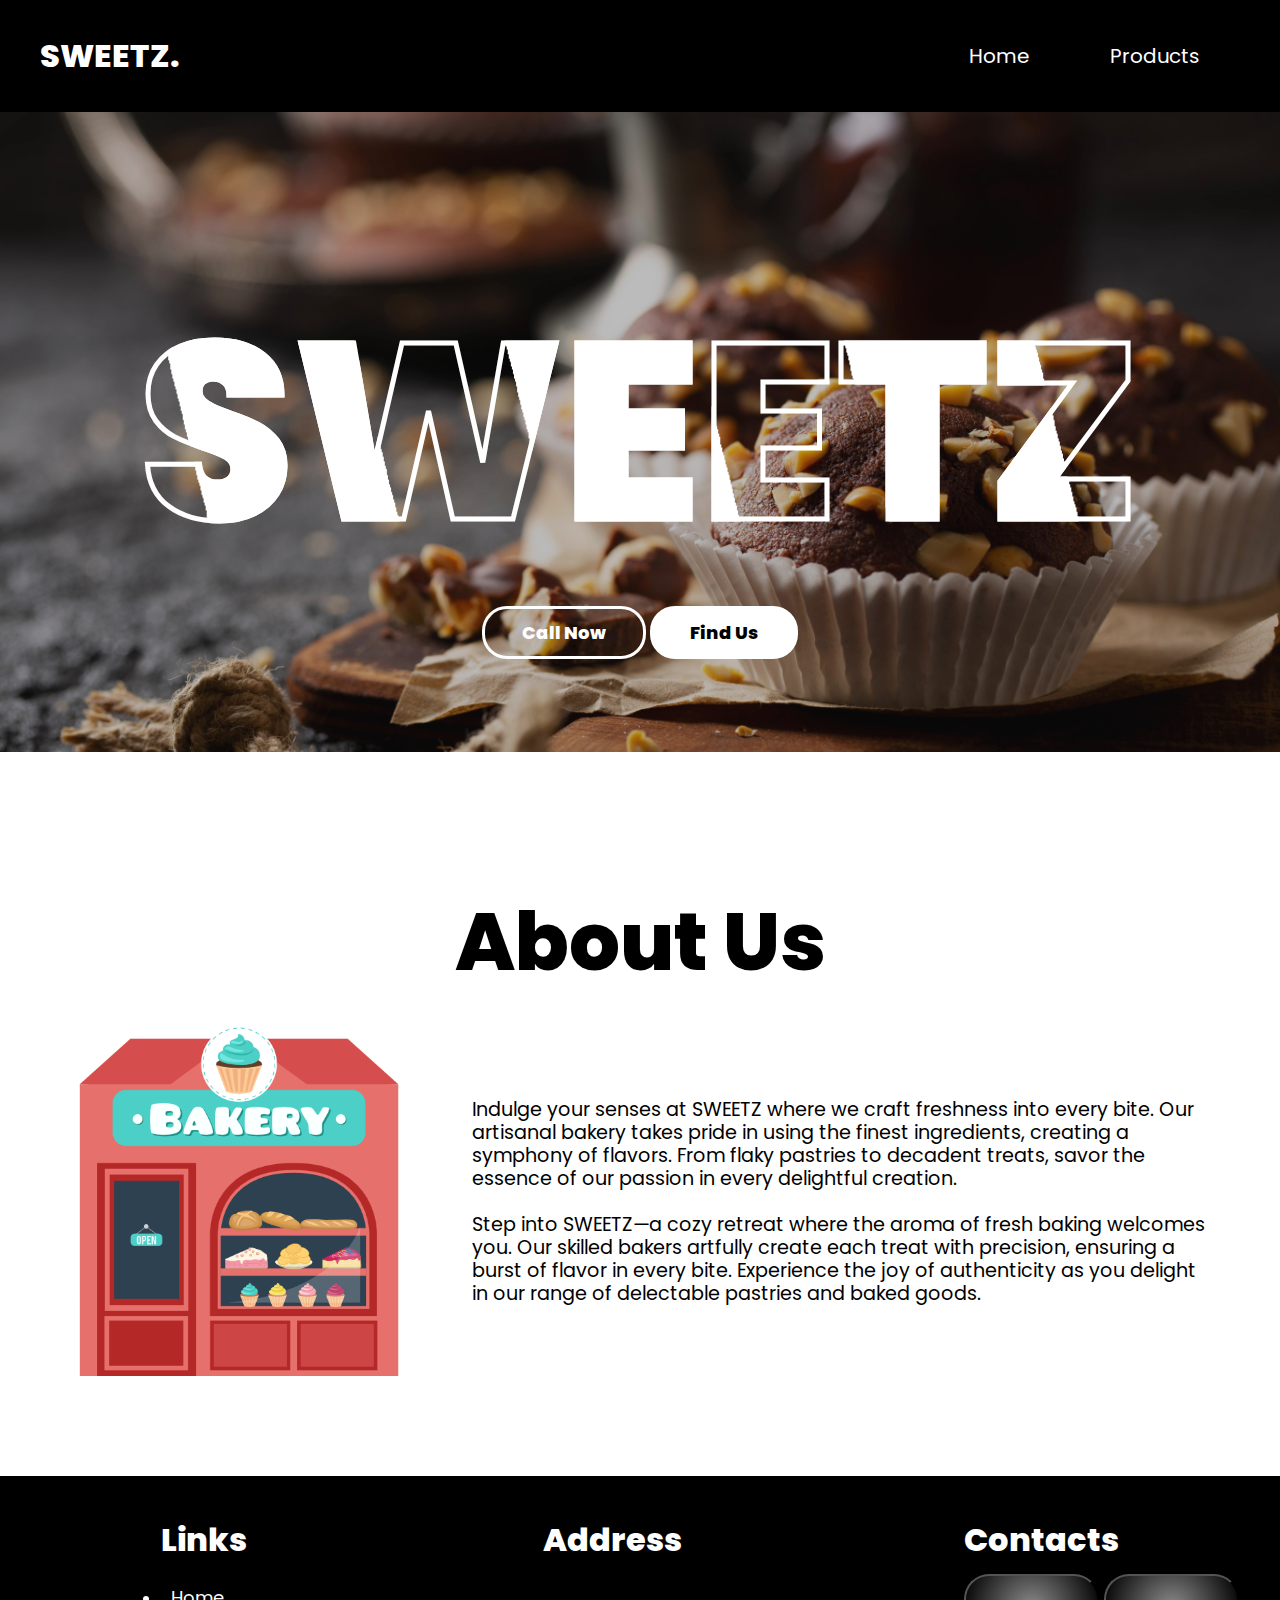
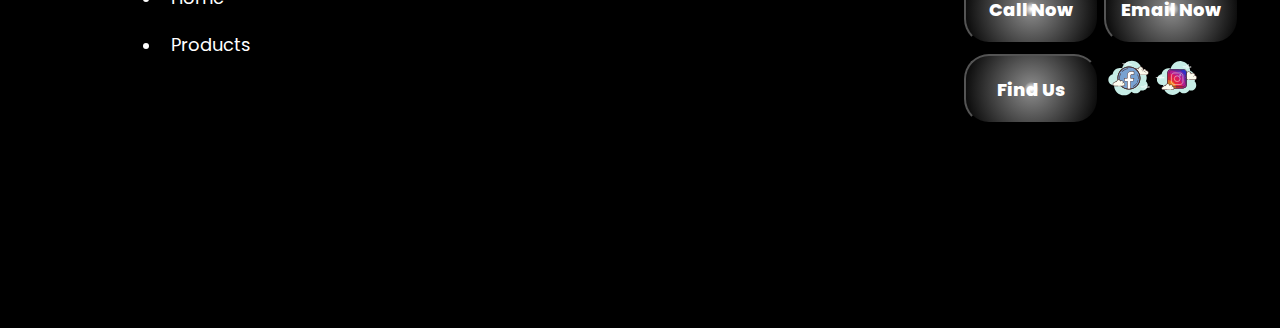
<file: index.html>
<!DOCTYPE html>
<html lang="en">
  <head>
    <meta charset="UTF-8" />
    <meta name="viewport" content="width=device-width, initial-scale=1.0" />
    <link rel="icon" type="image/png" href="./images/bakery.png" />
    <link rel="stylesheet" href="./css/index.css" />
    <link rel="preconnect" href="https://fonts.googleapis.com" />
    <link rel="preconnect" href="https://fonts.gstatic.com" crossorigin />
    <link
      href="https://fonts.googleapis.com/css2?family=Poppins:wght@100;200;300;400;500;600;700;800;900&display=swap"
      rel="stylesheet"
    />
    <script src="./js/index.js"></script>
    <title>SWEETZ</title>
  </head>
  <body class="min-width-2">
    <div class="all">
      <header class="heading min-width">
        <nav class="navbar">
          <h1 class="title"><a href="index.html" class="link">SWEETZ.</a></h1>
          <img class="menu-icon" src="./images/menu_icon.webp" alt="" />
          <ul class="nav-list">
            <li class="list-item">
              <a class="link nav-link" href="index.html">Home</a>
            </li>
            <li class="list-item">
              <a class="link nav-link" href="products.html">Products</a>
            </li>
          </ul>
        </nav>
      </header>
      <main class="min-width-2">
        <section class="hero-section min-width-2">
          <div class="hero-bg min-width-2">
            <div class="hero-content min-width-2">
              <h1 class="hero-text">SWEETZ</h1>
              <div class="hero-buttons">
                <a href="tel:+9779898989898" class="link hero-button b1"
                  >Call Now</a
                >
                <a
                  href="https://www.google.com/maps/place/Kirtipur+44600/@27.667897,85.273764,14z/data=!3m1!4b1!4m6!3m5!1s0x39eb1812d78377ef:0x8c37cded908543b!8m2!3d27.6630019!4d85.2774207!16zL20vMDRyX2My?sa=X&ved=2ahUKEwib_7_wlJmCAxUas1YBHc6WB8gQ8gF6BAgMEAA&ved=2ahUKEwib_7_wlJmCAxUas1YBHc6WB8gQ8gF6BAgSEAE&entry=tts"
                  class="link hero-button b2"
                  >Find Us</a
                >
              </div>
            </div>
            <img
              src="./images/heroSectionBackground.jpg"
              class="hero-image min-width-2"
              alt=""
            />
          </div>
        </section>
        <section class="about min-width-2">
          <h2 class="about-heading">About Us</h2>
          <div class="about-content">
            <img src="./images/bakery.png" class="about-image" />
            <div class="about-text">
              Indulge your senses at SWEETZ where we craft freshness into every
              bite. Our artisanal bakery takes pride in using the finest
              ingredients, creating a symphony of flavors. From flaky pastries
              to decadent treats, savor the essence of our passion in every
              delightful creation.
              <br /><br />
              Step into SWEETZ—a cozy retreat where the aroma of fresh baking
              welcomes you. Our skilled bakers artfully create each treat with
              precision, ensuring a burst of flavor in every bite. Experience
              the joy of authenticity as you delight in our range of delectable
              pastries and baked goods.
            </div>
          </div>
        </section>
      </main>
      <footer class="footer">
        <div class="links">
          <span class="footer-title">Links</span>
          <ul class="links-list">
            <li class="footer-list-item">
              <a class="footer-link" href="index.html">Home</a>
            </li>
            <li class="footer-list-item">
              <a class="footer-link" href="products.html">Products</a>
            </li>
          </ul>
        </div>

        <div class="address">
          <span class="footer-title">Address</span>
          <div class="address_footer">
            <iframe
              src="https://www.google.com/maps/embed?pb=!1m18!1m12!1m3!1d28268.78649608867!2d85.27376395!3d27.667897!2m3!1f0!2f0!3f0!3m2!1i1024!2i768!4f13.1!3m3!1m2!1s0x39eb1812d78377ef%3A0x8c37cded908543b!2sKirtipur%2044600!5e0!3m2!1sen!2snp!4v1698510563021!5m2!1sen!2snp"
              class="map"
              style="border: 0"
              allowfullscreen=""
              loading="lazy"
              referrerpolicy="no-referrer-when-downgrade"
            ></iframe>
          </div>
        </div>

        <div class="contacts">
          <span class="footer-title">Contacts</span>
          <a href="tel:+9779898989898" class="link" target="_blank"
            ><button class="contact-button">Call Now</button></a
          >
          <a href="mailto:sweetz@gmail.com" class="link" target="_blank"
            ><button class="contact-button email">Email Now</button></a
          >
          <a
            href="https://www.google.com/maps/place/Kirtipur+44600/@27.667897,85.273764,14z/data=!3m1!4b1!4m6!3m5!1s0x39eb1812d78377ef:0x8c37cded908543b!8m2!3d27.6630019!4d85.2774207!16zL20vMDRyX2My?sa=X&ved=2ahUKEwib_7_wlJmCAxUas1YBHc6WB8gQ8gF6BAgMEAA&ved=2ahUKEwib_7_wlJmCAxUas1YBHc6WB8gQ8gF6BAgSEAE&entry=tts"
            class="link"
            target="_blank"
            ><button class="contact-button find-us">Find Us</button></a
          >
          <a href="https://www.facebook.com" class="link" target="_blank"
            ><button class="contact-button social">Facebook</button></a
          >
          <a href="https://www.instagram.com" class="link" target="_blank"
            ><button class="contact-button social">Instagram</button></a
          >
          <div class="social-media">
            <button class="social-2 facebook">
              <a href="https://www.facebook.com" target="_blank">
                <img src="./images/facebook.svg" alt="" />
              </a>
            </button>
            <button class="social-2 instagram">
              <a href="https://www.instagram.com" target="_blank">
                <img src="./images/instagram.svg" alt="" />
              </a>
            </button>
          </div>
        </div>
      </footer>
    </div>

    <!-- Slider  -->
    <section class="slider">
      <img src="./images/close_icon.webp" alt="" class="close-icon" />
      <a href="index.html" class="link"
        ><span class="slider-option">Home</span></a
      >
      <a href="products.html" class="link"
        ><span class="slider-option">Products</span></a
      >
    </section>
  </body>
  <script>
    const menuIcon = document.querySelector(".menu-icon");
    const closeIcon = document.querySelector(".close-icon");
    const slider = document.querySelector(".slider");
    const all = document.querySelector(".all");
    const body = document.querySelector("body");

    menuIcon.addEventListener("click", () => {
      slider.classList.add("active");
      all.classList.add("inactive");
      console.log("clicked");
      closeIcon.classList.add("active");
      body.background.color = "black";
    });

    closeIcon.addEventListener("click", () => {
      slider.classList.remove("active");
      closeIcon.classList.remove("active");
      all.classList.remove("inactive");
    });
  </script>
</html>
</file>
<file: css/index.css>
/* general styles*/

* {
  margin: 0;
  padding: 0;
  box-sizing: border-box;
  font-family: "Poppins", sans-serif;
}

body {
  overflow-x: hidden;
  height: 100vh;
  width: 100vw;
}

.min-width {
  min-width: 300px;
}

.min-width-2 {
  min-width: 500px;
}

/* header section  */

.heading {
  background-color: black;
  color: white;
  position: fixed;
  width: 100%;
  height: 112px;
  z-index: 4;
}

.navbar {
  width: 100%;
  height: 100%;
  display: flex;
  flex-direction: row;
  justify-content: space-between;
  align-items: center;
  padding: 0px 2.5rem;
}

.menu-icon {
  width: 48px;
}

.title {
  font-size: 32px;
  font-weight: 800;
  cursor: pointer;
}

.nav-list {
  display: none;
}

.list-item {
  font-size: 20px;
  font-weight: 400;
  list-style: none;
  padding: 0rem 2.5rem;
  cursor: pointer;
}

.link {
  color: white;
  text-decoration: none;
}

.nav-link:hover {
  color: #fbd848;
}

/* main section  */

main {
  width: 100vw;
}

.hero-section {
  display: flex;
  justify-content: center;
  align-items: center;
  width: 100%;
  padding-top: 112px;
  z-index: -4;
}

.hero-bg {
  display: flex;
  justify-content: center;
  align-items: center;
  width: 100%;
  height: 640px;
  background-color: rgb(27, 27, 27);
}

.hero-content {
  width: 100%;
  display: flex;
  justify-content: center;
  align-items: center;
}

.hero-image {
  width: 100%;
  height: 640px;
  position: absolute;
  opacity: 0.7;
}

.hero-text {
  display: flex;
  flex-direction: column;
  align-items: center;
  font-weight: 800;
  font-size: 80px;
  -webkit-text-stroke: 5px white;
  -webkit-background-clip: text;
  -webkit-text-fill-color: transparent;
  background-clip: text;
  background-image: url(../images/animate.png);
  animation: animateHeroSectionBg 150s linear infinite;
  background-size: 900px 300px;
  z-index: 3;
}

.hero-buttons {
  position: absolute;
  display: flex;
  justify-content: center;
  align-items: center;
  gap: 0.2rem;
  margin-top: 200px;
}

@keyframes animateHeroSectionBg {
  100% {
    background-position: 15000px 0px;
  }
}

.hero-button {
  text-align: center;
  border-radius: 25px;
  border: 3px solid white;
  padding: 10px 37px;
  font-weight: 800;
  font-size: 18px;
  cursor: pointer;
  z-index: 3;
}

.b2 {
  background-color: white;
  color: black;
}

.about {
  width: 100%;
  margin-top: 130px;
  display: flex;
  flex-direction: column;
  align-items: center;
  justify-content: center;
  gap: 1.5rem;
  margin-bottom: 100px;
}

.about-heading {
  font-size: 50px;
  font-weight: 650;
}

.about-content {
  height: 100%;
  width: 95%;
  display: flex;
  align-items: center;
  justify-content: space-between;
  gap: 5%;
}

.about-text {
  font-size: x-small;
  line-height: 12px;
  height: 100%;
  display: flex;
  align-items: center;
}

.about-image {
  width: 200px;
}

/* footer section */

.footer {
  display: flex;
  width: 100%;
  flex-direction: column;
  justify-content: space-evenly;
  align-items: center;
  color: white;
  background-color: black;
  padding: 40px 10px;
  gap: 50px;
}

.footer-title {
  font-size: 32px;
  font-weight: 800;
}

.links {
  display: flex;
  flex-direction: column;
  gap: 10px;
}
.links-list {
  list-style-type: disc;
}

.footer-list-item {
  padding: 10px;
}

.footer-link {
  color: white;
  text-decoration: none;
  font-size: large;
}

.address {
  display: flex;
  flex-direction: column;
  justify-content: center;
  align-items: center;
  gap: 20px;
}
.address-footer {
  display: flex;
}

.map {
  width: 500px;
  height: 200px;
}

.contacts {
  display: flex;
  flex-direction: column;
  justify-content: center;
  align-items: center;
  gap: 10px;
}

.contact-button {
  width: 250px;
  height: 70px;
  padding: 10px 15px;
  font-size: 20px;
  font-weight: 500;
  border-radius: 25px;
  background: linear-gradient(
    to bottom,
    white,
    rgb(127, 127, 127) 10%,
    black 90%
  );
  color: white;
  box-shadow: inset;
}

.social-2 {
  display: none;
}

/* slider section  */

.slider {
  position: fixed;
  display: flex;
  height: 100%;
  width: 100%;
  top: 0;
  left: 100%;
  background: black;
  flex-direction: column;
  align-items: center;
  justify-content: center;
  z-index: 200;
  transition: all 500ms ease;
  overflow-y: hidden;
}

.slider.active {
  left: 0%;
}

.close-icon {
  position: absolute;
  width: 35px;
  top: 2rem;
  right: 2rem;
}

.slider-option {
  font-size: 40px;
  cursor: pointer;
}

/* responsive */

@media screen and (min-width: 400px) {
  .about-image {
    width: 230px;
  }

  .contact-button {
    width: 300px;
  }
}

@media screen and (min-width: 500px) {
  .about-text {
    line-height: 20px;
  }

  .contact-button {
    width: 400px;
  }

  .map {
    width: 100vw;
  }
}

@media screen and (min-width: 800px) {
  .about-image {
    width: 300px;
  }

  .about-text {
    font-size: small;
    line-height: 23px;
  }

  .about-content {
    width: 90%;
  }

  .about-heading {
    font-size: 80px;
    font-weight: 800;
  }

  .footer {
    flex-direction: row;
    width: 100%;
    align-items: start;
  }

  .map {
    width: 300px;
  }

  .contacts {
    align-items: start;
  }
  .contact-button {
    width: 135px;
    background: radial-gradient(
      circle at center,
      white 1%,
      rgb(127, 127, 127) 10%,
      black 99%
    );
    font-weight: 800;
    font-size: 18px;
  }

  .social {
    display: none;
  }

  .social-media {
    display: flex;
  }
  .social-2 {
    display: flex;
    flex-direction: row;
    background-color: black;
    border: none;
    position: relative;
    bottom: 20px;
  }
}
@media screen and (min-width: 1000px) {
  .menu-icon {
    display: none;
  }
  .nav-list {
    display: flex;
  }
  .facebook {
    position: relative;
    left: 140px;
    bottom: 80px;
  }
}

@media screen and (min-width: 1100px) {
  .hero-text {
    font-size: 250px;
    background-size: 2000px 300px;
    animation-duration: 90s;
  }
  .hero-buttons {
    padding-top: 200px;
  }
  .instagram {
    position: relative;
    left: 140px;
    bottom: 80px;
  }
}

@media screen and (min-width: 1150px) {
  .about-image {
    width: 350px;
  }

  .about-text {
    font-size: larger;
  }

  .find-us {
    position: relative;
    bottom: 80px;
  }

  .email {
    position: relative;
    left: 140px;
    bottom: 80px;
  }

  .social-2 {
    left: 140px;
    bottom: 180px;
  }
}
</file>
